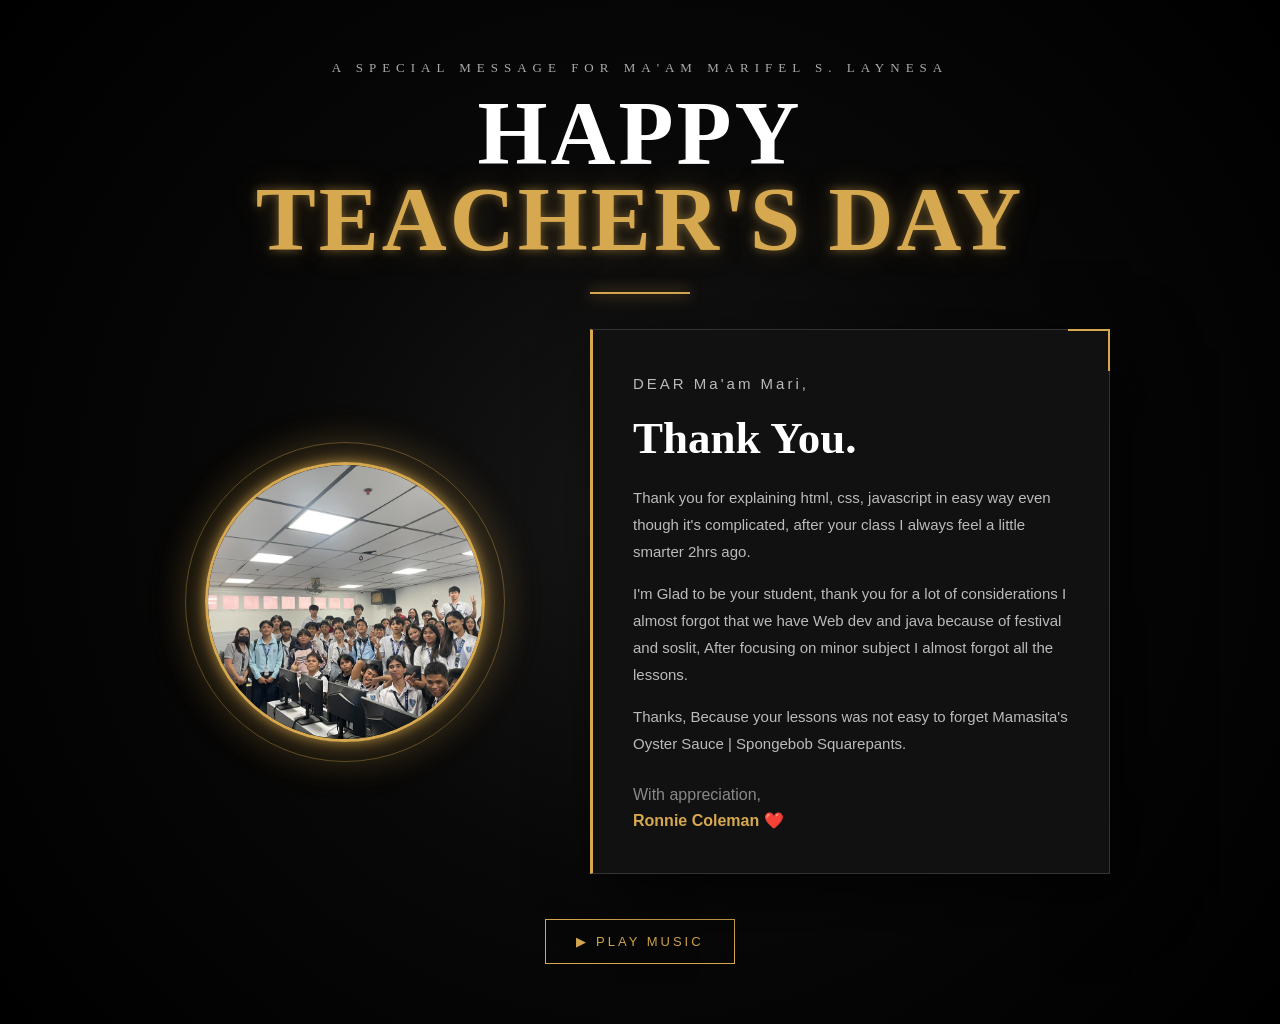
<file: index.html>
<!DOCTYPE html>
<html lang="en">
<head>
    <meta charset="UTF-8">
    <meta name="viewport" content="width=device-width, initial-scale=1.0">

    <title>Happy Teacher's Day</title>

    <link rel="stylesheet" href="style.css">
</head>

<body>

    <!-- Background particles -->
    <div class="particles"></div>

    <!-- Explosion -->
    <div class="explosion">
        <span>✦</span>
        <span>✦</span>
        <span>✦</span>
        <span>✧</span>
        <span>✦</span>
        <span>✧</span>
        <span>✦</span>
        <span>✧</span>
    </div>

    <main>

        <p class="small-title">A SPECIAL MESSAGE FOR MA'AM MARIFEL S. LAYNESA</p>

        <h1>
            HAPPY
            <span>TEACHER'S DAY</span>
        </h1>

        <div class="line"></div>

        <section class="card">

            <!-- PHOTO -->
            <div class="photo-area">

                <div class="circle-glow"></div>

                <img
                    src="Teacher.jpg"
                    alt="My Favorite Teacher"
                >

            </div>


            <!-- LETTER -->
            <div class="letter">

                <p class="letter-top">
                    DEAR Ma'am Mari,
                </p>

                <h2>Thank You.</h2>

                <p>
                    Thank you for explaining html, css, javascript 
                    in easy way even though it's complicated, after 
                    your class I always feel a little smarter 2hrs ago.
                    
                </p>

                <p>
                    I'm Glad to be your student, thank you for a lot of
                    considerations I almost forgot that we have Web dev 
                    and java because of festival and soslit, After 
                    focusing on minor subject I almost forgot all the 
                    lessons.
                </p>

                <p>
                    Thanks, Because your lessons was not easy to forget
                    Mamasita's Oyster Sauce | Spongebob Squarepants. 
                </p>

                <div class="signature">
                    With appreciation,<br>
                    <strong>Ronnie Coleman ❤️</strong>
                </div>

            </div>

        </section>


        <!-- MUSIC -->
        <button onclick="document.getElementById('music').play()">
    <span>▶</span> PLAY MUSIC
</button>

        <audio id="music" loop>
            <source src="Lyka.mp3" type="Audio/mpeg">
        </audio>

    </main>


 

</body>
</html>
</file>
<file: style.css>
* {
    margin: 0;
    padding: 0;
    box-sizing: border-box;
}

body {
    min-height: 100vh;

    background:
        radial-gradient(
            circle at center,
            #171717 0%,
            #080808 45%,
            #000000 100%
        );

    color: white;

    font-family: Georgia, "Times New Roman", serif;

    display: flex;
    justify-content: center;
    align-items: center;

    overflow-x: hidden;
}


/* =========================
   MAIN
========================= */

main {
    width: 90%;
    max-width: 1100px;

    text-align: center;

    padding: 60px 20px;
}


/* =========================
   SMALL TITLE
========================= */

.small-title {
    letter-spacing: 6px;
    font-size: 13px;

    color: #aaa;

    animation: fadeDown 1s ease;
}


/* =========================
   MAIN TITLE
========================= */

h1 {
    margin-top: 15px;

    font-size: clamp(45px, 8vw, 90px);

    line-height: 0.95;

    letter-spacing: 3px;

    font-weight: bold;

    animation: titleReveal 1.5s ease;
}

h1 span {
    display: block;

    color: #d6a84f;

    text-shadow:
        0 0 10px rgba(214, 168, 79, 0.5),
        0 0 30px rgba(214, 168, 79, 0.25);
}


/* =========================
   LINE
========================= */

.line {
    width: 100px;
    height: 2px;

    background: #d6a84f;

    margin: 30px auto;

    box-shadow: 0 0 15px #d6a84f;

    animation: lineGrow 1.5s ease;
}


/* =========================
   CARD
========================= */

.card {

    display: flex;

    justify-content: center;
    align-items: center;

    gap: 70px;

    margin-top: 35px;

    animation: cardReveal 1.7s ease;
}


/* =========================
   PHOTO
========================= */

.photo-area {

    width: 350px;
    height: 350px;

    position: relative;

    display: flex;
    justify-content: center;
    align-items: center;

    flex-shrink: 0;
}

.photo-area img {

    width: 280px;
    height: 280px;

    object-fit: cover;

    border-radius: 50%;

    border: 3px solid #d6a84f;

    position: relative;

    z-index: 2;

    box-shadow:
        0 0 15px rgba(214, 168, 79, 0.8),
        0 0 50px rgba(214, 168, 79, 0.3);

    animation: photoReveal 1.5s cubic-bezier(.17,.67,.3,1.3);
}


/* glowing circle */

.circle-glow {

    position: absolute;

    width: 320px;
    height: 320px;

    border-radius: 50%;

    border: 1px solid rgba(214, 168, 79, 0.4);

    box-shadow:
        0 0 40px rgba(214, 168, 79, 0.15),
        inset 0 0 40px rgba(214, 168, 79, 0.1);

    animation: rotateGlow 10s linear infinite;
}


/* =========================
   LETTER
========================= */

.letter {

    max-width: 520px;

    background: #111;

    border: 1px solid #333;

    border-left: 3px solid #d6a84f;

    padding: 40px;

    text-align: left;

    box-shadow:
        20px 20px 60px rgba(0, 0, 0, 0.7);

    position: relative;

    animation: letterReveal 1.8s ease;
}


/* little corner */

.letter::before {

    content: "";

    position: absolute;

    top: -1px;
    right: -1px;

    width: 40px;
    height: 40px;

    border-top: 2px solid #d6a84f;
    border-right: 2px solid #d6a84f;
}


.letter-top {

    color: #d6a84f;

    letter-spacing: 3px;

    font-size: 12px;

    margin-bottom: 15px;
}


.letter h2 {

    font-size: 45px;

    margin-bottom: 20px;

    color: white;
}


.letter p {

    color: #bbb;

    font-family: Arial, sans-serif;

    font-size: 15px;

    line-height: 1.8;

    margin-bottom: 15px;
}


.signature {

    margin-top: 25px;

    color: #888;

    font-family: Arial, sans-serif;

    line-height: 1.6;
}

.signature strong {

    color: #d6a84f;
}


/* =========================
   MUSIC BUTTON
========================= */

button {

    margin-top: 45px;

    background: transparent;

    border: 1px solid #d6a84f;

    color: #d6a84f;

    padding: 14px 30px;

    font-size: 13px;

    letter-spacing: 3px;

    cursor: pointer;

    transition: 0.3s;
}

button:hover {

    background: #d6a84f;

    color: #000;

    box-shadow:
        0 0 25px rgba(214, 168, 79, 0.6);

    transform: scale(1.05);
}


/* =========================
   EXPLOSION
========================= */

.explosion span {

    position: fixed;

    left: 50%;
    top: 50%;

    color: #d6a84f;

    font-size: 25px;

    z-index: 10;

    animation: explode 2s ease-out forwards;
}


.explosion span:nth-child(1) {
    --x: -500px;
    --y: -300px;
}

.explosion span:nth-child(2) {
    --x: 500px;
    --y: -300px;
}

.explosion span:nth-child(3) {
    --x: -450px;
    --y: 300px;
}

.explosion span:nth-child(4) {
    --x: 450px;
    --y: 300px;
}

.explosion span:nth-child(5) {
    --x: -300px;
    --y: -400px;
}

.explosion span:nth-child(6) {
    --x: 300px;
    --y: -400px;
}

.explosion span:nth-child(7) {
    --x: -600px;
    --y: 50px;
}

.explosion span:nth-child(8) {
    --x: 600px;
    --y: 50px;
}


@keyframes explode {

    0% {

        transform:
            translate(-50%, -50%)
            scale(0);

        opacity: 1;
    }

    100% {

        transform:
            translate(
                calc(-50% + var(--x)),
                calc(-50% + var(--y))
            )
            scale(2);

        opacity: 0;
    }
}


/* =========================
   ANIMATIONS
========================= */

@keyframes titleReveal {

    from {
        opacity: 0;
        transform: scale(0.5);
        filter: blur(10px);
    }

    to {
        opacity: 1;
        transform: scale(1);
        filter: blur(0);
    }
}


@keyframes fadeDown {

    from {
        opacity: 0;
        transform: translateY(-30px);
    }

    to {
        opacity: 1;
        transform: translateY(0);
    }
}


@keyframes lineGrow {

    from {
        width: 0;
    }

    to {
        width: 100px;
    }
}


@keyframes cardReveal {

    from {
        opacity: 0;
        transform: translateY(80px);
    }

    to {
        opacity: 1;
        transform: translateY(0);
    }
}


@keyframes photoReveal {

    from {
        transform: scale(0) rotate(-180deg);
        opacity: 0;
    }

    to {
        transform: scale(1) rotate(0);
        opacity: 1;
    }
}


@keyframes letterReveal {

    from {
        opacity: 0;
        transform: translateX(100px);
    }

    to {
        opacity: 1;
        transform: translateX(0);
    }
}


@keyframes rotateGlow {

    from {
        transform: rotate(0deg);
    }

    to {
        transform: rotate(360deg);
    }
}


/* =========================
   MOBILE
========================= */

@media (max-width: 850px) {

    main {
        padding-top: 40px;
    }

    .card {
        flex-direction: column;

        gap: 30px;
    }

    .photo-area {
        width: 280px;
        height: 280px;
    }

    .photo-area img {
        width: 220px;
        height: 220px;
    }

    .circle-glow {
        width: 250px;
        height: 250px;
    }

    .letter {
        padding: 30px;
    }
}
</file>
<file: Stylee.css>
* {
    margin: 0;
    padding: 0;
    box-sizing: border-box;
}

body {
    min-height: 100vh;

    background:
        radial-gradient(
            circle at center,
            #171717 0%,
            #080808 45%,
            #000000 100%
        );

    color: white;

    font-family: Georgia, "Times New Roman", serif;

    display: flex;
    justify-content: center;
    align-items: center;

    overflow-x: hidden;
}


/* =========================
   MAIN
========================= */

main {
    width: 90%;
    max-width: 1100px;

    text-align: center;

    padding: 60px 20px;
}


/* =========================
   SMALL TITLE
========================= */

.small-title {
    letter-spacing: 6px;
    font-size: 13px;

    color: #aaa;

    animation: fadeDown 1s ease;
}


/* =========================
   MAIN TITLE
========================= */

h1 {
    margin-top: 15px;

    font-size: clamp(45px, 8vw, 90px);

    line-height: 0.95;

    letter-spacing: 3px;

    font-weight: bold;

    animation: titleReveal 1.5s ease;
}

h1 span {
    display: block;

    color: #d6a84f;

    text-shadow:
        0 0 10px rgba(214, 168, 79, 0.5),
        0 0 30px rgba(214, 168, 79, 0.25);
}


/* =========================
   LINE
========================= */

.line {
    width: 100px;
    height: 2px;

    background: #d6a84f;

    margin: 30px auto;

    box-shadow: 0 0 15px #d6a84f;

    animation: lineGrow 1.5s ease;
}


/* =========================
   CARD
========================= */

.card {

    display: flex;

    justify-content: center;
    align-items: center;

    gap: 70px;

    margin-top: 35px;

    animation: cardReveal 1.7s ease;
}


/* =========================
   PHOTO
========================= */

.photo-area {

    width: 350px;
    height: 350px;

    position: relative;

    display: flex;
    justify-content: center;
    align-items: center;

    flex-shrink: 0;
}

.photo-area img {

    width: 280px;
    height: 280px;

    object-fit: cover;

    border-radius: 50%;

    border: 3px solid #d6a84f;

    position: relative;

    z-index: 2;

    box-shadow:
        0 0 15px rgba(214, 168, 79, 0.8),
        0 0 50px rgba(214, 168, 79, 0.3);

    animation: photoReveal 1.5s cubic-bezier(.17,.67,.3,1.3);
}


/* glowing circle */

.circle-glow {

    position: absolute;

    width: 320px;
    height: 320px;

    border-radius: 50%;

    border: 1px solid rgba(214, 168, 79, 0.4);

    box-shadow:
        0 0 40px rgba(214, 168, 79, 0.15),
        inset 0 0 40px rgba(214, 168, 79, 0.1);

    animation: rotateGlow 10s linear infinite;
}


/* =========================
   LETTER
========================= */

.letter {

    max-width: 520px;

    background: #111;

    border: 1px solid #333;

    border-left: 3px solid #d6a84f;

    padding: 40px;

    text-align: left;

    box-shadow:
        20px 20px 60px rgba(0, 0, 0, 0.7);

    position: relative;

    animation: letterReveal 1.8s ease;
}


/* little corner */

.letter::before {

    content: "";

    position: absolute;

    top: -1px;
    right: -1px;

    width: 40px;
    height: 40px;

    border-top: 2px solid #d6a84f;
    border-right: 2px solid #d6a84f;
}


.letter-top {

    color: #d6a84f;

    letter-spacing: 3px;

    font-size: 12px;

    margin-bottom: 15px;
}


.letter h2 {

    font-size: 45px;

    margin-bottom: 20px;

    color: white;
}


.letter p {

    color: #bbb;

    font-family: Arial, sans-serif;

    font-size: 15px;

    line-height: 1.8;

    margin-bottom: 15px;
}


.signature {

    margin-top: 25px;

    color: #888;

    font-family: Arial, sans-serif;

    line-height: 1.6;
}

.signature strong {

    color: #d6a84f;
}


/* =========================
   MUSIC BUTTON
========================= */

button {

    margin-top: 45px;

    background: transparent;

    border: 1px solid #d6a84f;

    color: #d6a84f;

    padding: 14px 30px;

    font-size: 13px;

    letter-spacing: 3px;

    cursor: pointer;

    transition: 0.3s;
}

button:hover {

    background: #d6a84f;

    color: #000;

    box-shadow:
        0 0 25px rgba(214, 168, 79, 0.6);

    transform: scale(1.05);
}


/* =========================
   EXPLOSION
========================= */

.explosion span {

    position: fixed;

    left: 50%;
    top: 50%;

    color: #d6a84f;

    font-size: 25px;

    z-index: 10;

    animation: explode 2s ease-out forwards;
}


.explosion span:nth-child(1) {
    --x: -500px;
    --y: -300px;
}

.explosion span:nth-child(2) {
    --x: 500px;
    --y: -300px;
}

.explosion span:nth-child(3) {
    --x: -450px;
    --y: 300px;
}

.explosion span:nth-child(4) {
    --x: 450px;
    --y: 300px;
}

.explosion span:nth-child(5) {
    --x: -300px;
    --y: -400px;
}

.explosion span:nth-child(6) {
    --x: 300px;
    --y: -400px;
}

.explosion span:nth-child(7) {
    --x: -600px;
    --y: 50px;
}

.explosion span:nth-child(8) {
    --x: 600px;
    --y: 50px;
}


@keyframes explode {

    0% {

        transform:
            translate(-50%, -50%)
            scale(0);

        opacity: 1;
    }

    100% {

        transform:
            translate(
                calc(-50% + var(--x)),
                calc(-50% + var(--y))
            )
            scale(2);

        opacity: 0;
    }
}


/* =========================
   ANIMATIONS
========================= */

@keyframes titleReveal {

    from {
        opacity: 0;
        transform: scale(0.5);
        filter: blur(10px);
    }

    to {
        opacity: 1;
        transform: scale(1);
        filter: blur(0);
    }
}


@keyframes fadeDown {

    from {
        opacity: 0;
        transform: translateY(-30px);
    }

    to {
        opacity: 1;
        transform: translateY(0);
    }
}


@keyframes lineGrow {

    from {
        width: 0;
    }

    to {
        width: 100px;
    }
}


@keyframes cardReveal {

    from {
        opacity: 0;
        transform: translateY(80px);
    }

    to {
        opacity: 1;
        transform: translateY(0);
    }
}


@keyframes photoReveal {

    from {
        transform: scale(0) rotate(-180deg);
        opacity: 0;
    }

    to {
        transform: scale(1) rotate(0);
        opacity: 1;
    }
}


@keyframes letterReveal {

    from {
        opacity: 0;
        transform: translateX(100px);
    }

    to {
        opacity: 1;
        transform: translateX(0);
    }
}


@keyframes rotateGlow {

    from {
        transform: rotate(0deg);
    }

    to {
        transform: rotate(360deg);
    }
}


/* =========================
   MOBILE
========================= */

@media (max-width: 850px) {

    main {
        padding-top: 40px;
    }

    .card {
        flex-direction: column;

        gap: 30px;
    }

    .photo-area {
        width: 280px;
        height: 280px;
    }

    .photo-area img {
        width: 220px;
        height: 220px;
    }

    .circle-glow {
        width: 250px;
        height: 250px;
    }

    .letter {
        padding: 30px;
    }
}
</file>
